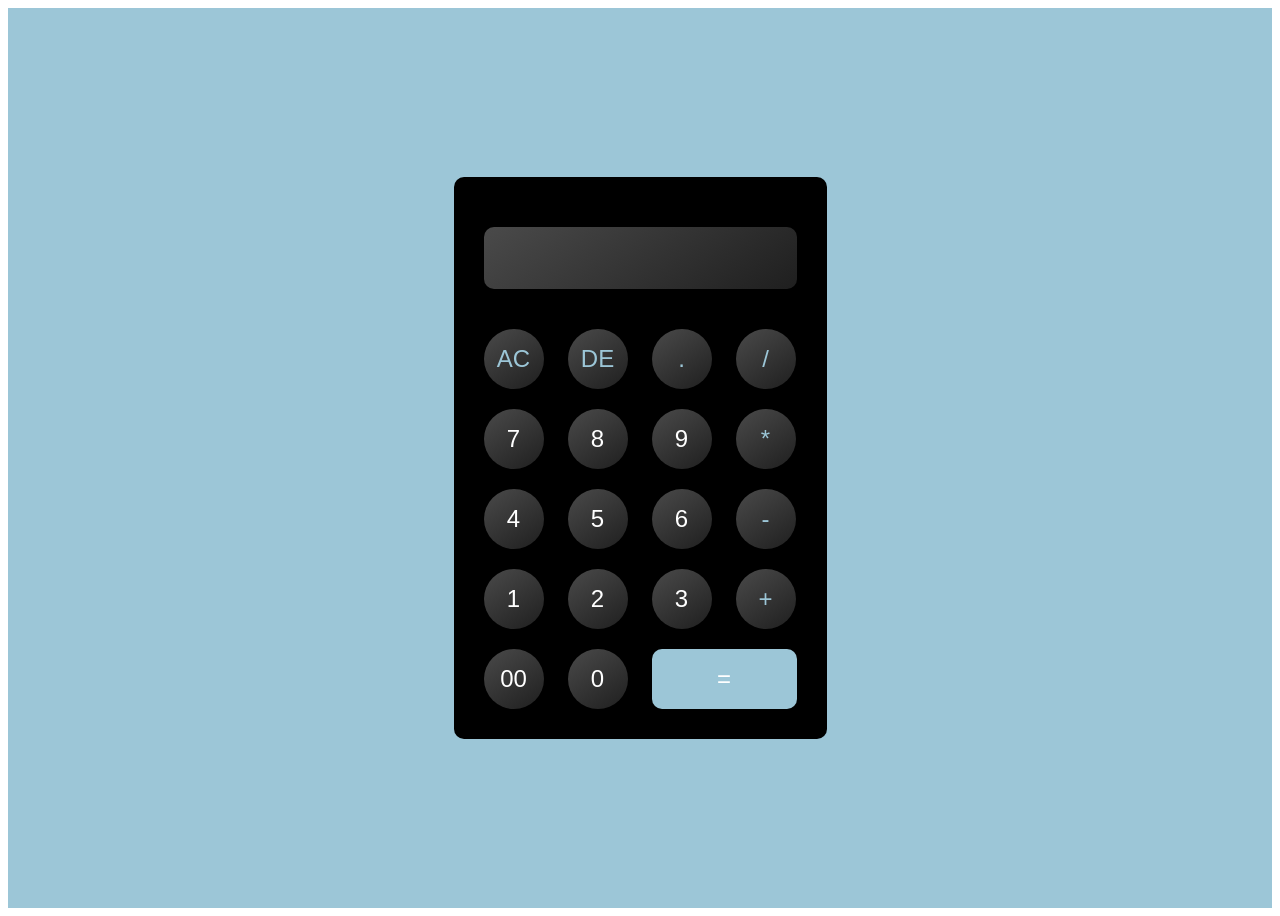
<file: Calculator/index.html>
<!DOCTYPE html>
<html lang="en">
<head>
    <meta charset="UTF-8">
    <title>Calculator using JavaScript</title>
    <link rel="stylesheet" href="style.css">
</head>
<body>
    <div class="container">
        <div class="calculator">
            <form>
                <div class="display">
                    <input type="text" name="display" id="display">
                </div>
                <div>
                    <input type="button" value="AC" onclick="clearDisplay()" class="operator">
                    <input type="button" value="DE" onclick="deleteLast()" class="operator">
                    <input type="button" value="." onclick="appendValue('.')" class="operator">
                    <input type="button" value="/" onclick="appendValue('/')" class="operator">
                </div>
                <div>
                    <input type="button" value="7" onclick="appendValue('7')">
                    <input type="button" value="8" onclick="appendValue('8')">
                    <input type="button" value="9" onclick="appendValue('9')">
                    <input type="button" value="*" onclick="appendValue('*')" class="operator">
                </div>
                <div>
                    <input type="button" value="4" onclick="appendValue('4')">
                    <input type="button" value="5" onclick="appendValue('5')">
                    <input type="button" value="6" onclick="appendValue('6')">
                    <input type="button" value="-" onclick="appendValue('-')" class="operator">
                </div>
                <div>
                    <input type="button" value="1" onclick="appendValue('1')">
                    <input type="button" value="2" onclick="appendValue('2')">
                    <input type="button" value="3" onclick="appendValue('3')">
                    <input type="button" value="+" onclick="appendValue('+')" class="operator">
                </div>
                <div>
                    <input type="button" value="00" onclick="appendValue('00')">
                    <input type="button" value="0" onclick="appendValue('0')">
                    <input type="button" value="=" onclick="calculate()" class="equal">
                </div>
            </form>
        </div>
    </div>
    <script src="script.js"></script>
</body>
</html>
</file>
<file: Calculator/style.css>
.container {
    width: 100%;
    height: 100vh;
    background: #9cc6d7;
    display: flex;
    align-items: center;
    justify-content: center;
}

.calculator {
    background: black;
    padding: 20px;
    border-radius: 10px;
}

.calculator form input {
    border: 0;
    outline: 0;
    width: 60px;
    height: 60px;
    border-radius: 50px;
    background: linear-gradient(145deg, #4a4a4a, #1f1f1f);
    font-size: 24px;
    color: white;
    cursor: pointer;
    margin: 10px;
}

form .display {
    display: flex;
    justify-content: flex-end;
    margin: 20px 0;
}

form .display input {
    text-align: right;
    flex: 1;
    font-size: 45px;
    border-radius: 10px;
}

form input.equal {
    width: 145px;
    border-radius: 10px;
    background: #9cc6d7;
}

form input.operator {
    color: #9cc6d7;
}
</file>
